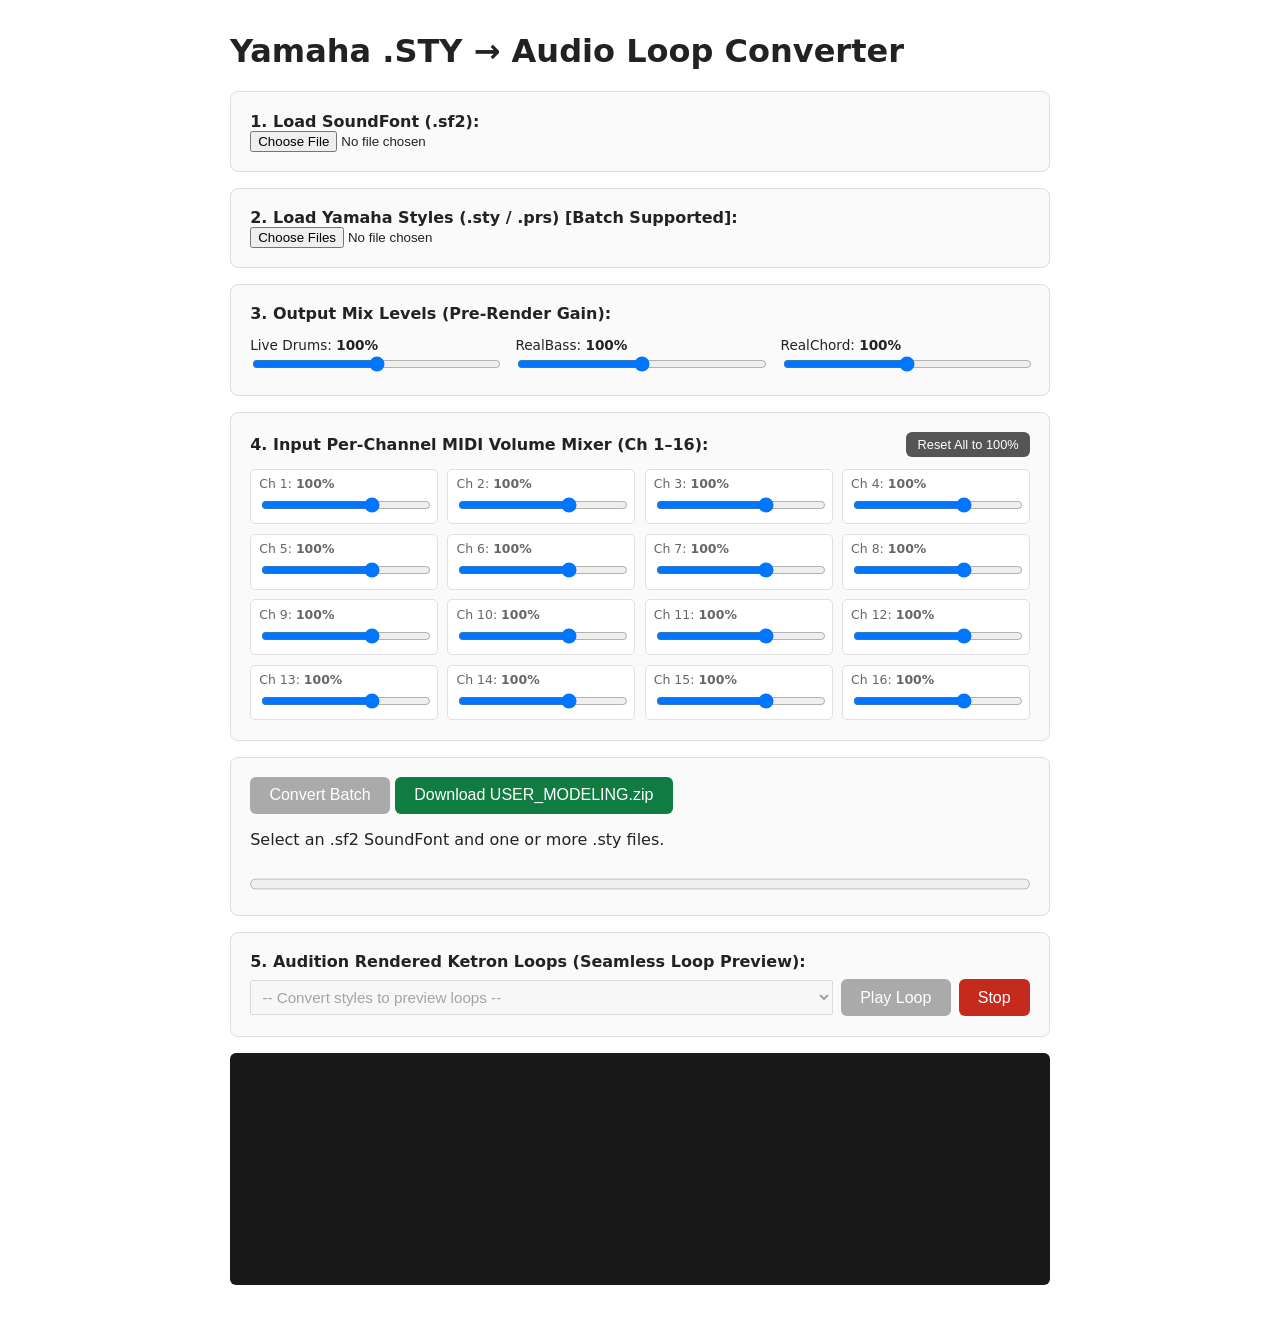
<file: index.html>
<!DOCTYPE html>
<html lang="en">
<head>
  <meta charset="UTF-8" />
  <title>Yamaha .STY → Audio Loop Converter</title>
  <style>
    body { font-family: system-ui, sans-serif; max-width: 820px; margin: 2rem auto; padding: 0 1rem; color: #222; }
    .card { border: 1px solid #ddd; padding: 1.2rem; border-radius: 8px; margin-bottom: 1rem; background: #fafafa; }
    button { padding: 0.6rem 1.2rem; font-size: 1rem; cursor: pointer; border-radius: 6px; border: none; background: #005fb8; color: white; }
    button:disabled { background: #aaa; cursor: not-allowed; }
    progress { width: 100%; height: 22px; margin-top: 0.5rem; }
    pre { background: #181818; color: #d4d4d4; padding: 1rem; height: 200px; overflow-y: auto; font-size: 0.82rem; border-radius: 6px; }
    .preview-row { display: flex; gap: 0.5rem; align-items: center; margin-top: 0.5rem; }
    select { padding: 0.45rem; font-size: 0.95rem; flex: 1; }
  </style>
    <script type="importmap">
    {
        "imports": {
            "spessasynth_core": "./spessasynth/spessasynth_core.js",
            "spessasynth_lib": "./spessasynth/spessasynth_lib.js",			
            "fflate": "./spessasynth/fflate.js",
            "stb-vorbis": "./spessasynth/stb-vorbis.js"
        }
    }
    </script>	  
</head>
<body>
  <h1>Yamaha .STY → Audio Loop Converter</h1>

  <div class="card">
    <label><strong>1. Load SoundFont (.sf2):</strong></label><br />
    <input type="file" id="sf2Input" accept=".sf2" />
  </div>

  <div class="card">
    <label><strong>2. Load Yamaha Styles (.sty / .prs) [Batch Supported]:</strong></label><br />
    <input type="file" id="styInput" accept=".sty,.prs" multiple />
  </div>
  
  <div class="card">
    <strong>3. Output Mix Levels (Pre-Render Gain):</strong>
    <div style="display: grid; grid-template-columns: 1fr 1fr 1fr; gap: 1rem; margin-top: 0.7rem;">
      <div>
        <label for="drumGainSlider" style="font-size: 0.85rem;">
          Live Drums: <strong><span id="drumGainVal">100</span>%</strong>
        </label><br />
        <input type="range" id="drumGainSlider" min="0" max="200" value="100" style="width: 100%;" />
      </div>
      <div>
        <label for="bassGainSlider" style="font-size: 0.85rem;">
          RealBass: <strong><span id="bassGainVal">100</span>%</strong>
        </label><br />
        <input type="range" id="bassGainSlider" min="0" max="200" value="100" style="width: 100%;" />
      </div>
      <div>
        <label for="chordGainSlider" style="font-size: 0.85rem;">
          RealChord: <strong><span id="chordGainVal">100</span>%</strong>
        </label><br />
        <input type="range" id="chordGainSlider" min="0" max="200" value="100" style="width: 100%;" />
      </div>
    </div>
  </div>
  
  <div class="card">
    <div style="display: flex; justify-content: space-between; align-items: center;">
      <strong>4. Input Per-Channel MIDI Volume Mixer (Ch 1–16):</strong>
      <button type="button" id="resetChMixBtn" style="padding: 0.3rem 0.7rem; font-size: 0.8rem; background: #555;">
        Reset All to 100%
      </button>
    </div>
    <div id="channelMixerGrid" style="display: grid; grid-template-columns: repeat(4, 1fr); gap: 0.6rem; margin-top: 0.75rem;">
      <!-- Populated dynamically by main.js -->
    </div>
  </div>  
  

  <div class="card">
    <button id="convertBtn" disabled>Convert Batch</button>
    <button id="downloadBtn" disabled style="background:#107c41;">Download USER_MODELING.zip</button>
    <p id="statusText">Select an .sf2 SoundFont and one or more .sty files.</p>
    <progress id="progressBar" value="0" max="100"></progress>
  </div>

  <div class="card">
    <strong>5. Audition Rendered Ketron Loops (Seamless Loop Preview):</strong>
    <div class="preview-row">
      <select id="previewSelect" disabled>
        <option value="">-- Convert styles to preview loops --</option>
      </select>
      <button id="playPreviewBtn" disabled>Play Loop</button>
      <button id="stopPreviewBtn" disabled style="background:#c42b1c;">Stop</button>
    </div>
  </div>

  <pre id="log"></pre>
  <script src="./js/kst_writer.js"></script>	   
  <script src="./js/jszip.min.js"></script>	   
  <script type="module" src="./js/main.js"></script>  
</body>
</html>
</file>
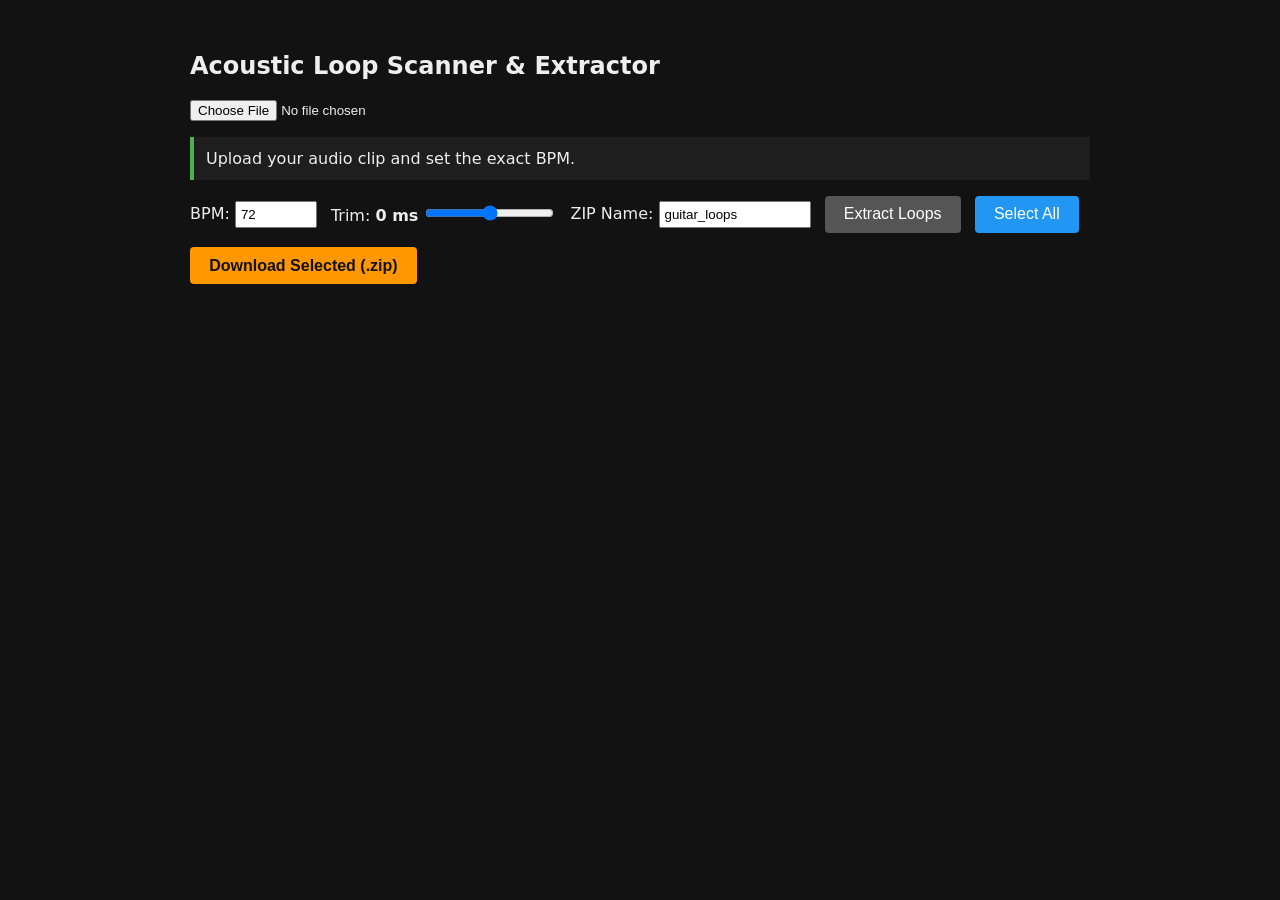
<file: flac2loops/index.html>
<!DOCTYPE html>
<html lang="en">
<head>
  <meta charset="UTF-8">
  <link rel="icon" type="image/x-icon" href="./favicon.png">    
  <title>Acoustic Guitar Loop Extractor</title>
  <link rel="stylesheet" href="style.css">
</head>
<body>
  <div class="container">
    <h2>Acoustic Loop Scanner & Extractor</h2>
    <input type="file" id="audioInput" accept="audio/*">
    <div id="status" class="status">Upload your audio clip and set the exact BPM.</div>
    <div style="display: flex; flex-wrap: wrap; gap: 14px; align-items: center; margin-top: 1rem;">
      <label>BPM: <input type="number" id="bpmInput" value="72" min="40" max="240" step="0.1" style="width: 70px; padding: 4px;"></label>
      <label>Trim: <strong id="trimVal">0 ms</strong> <input type="range" id="trimSlider" min="-150" max="150" value="0" step="1"></label>
      <label>ZIP Name: <input type="text" id="zipNameInput" value="guitar_loops" placeholder="filename" style="width: 140px; padding: 4px;"></label>
      <button id="extractBtn" disabled>Extract Loops</button>
      <button id="selectAllBtn" disabled style="background:#2196f3;">Select All</button>
      <button id="zipBtn" disabled style="background:#ff9800; color:#111; font-weight:bold;">Download Selected (.zip)</button>
    </div>
    <div id="grid" class="grid"></div>
  </div>
  <script type="module" src="main.js"></script>
</body>
</html>
</file>
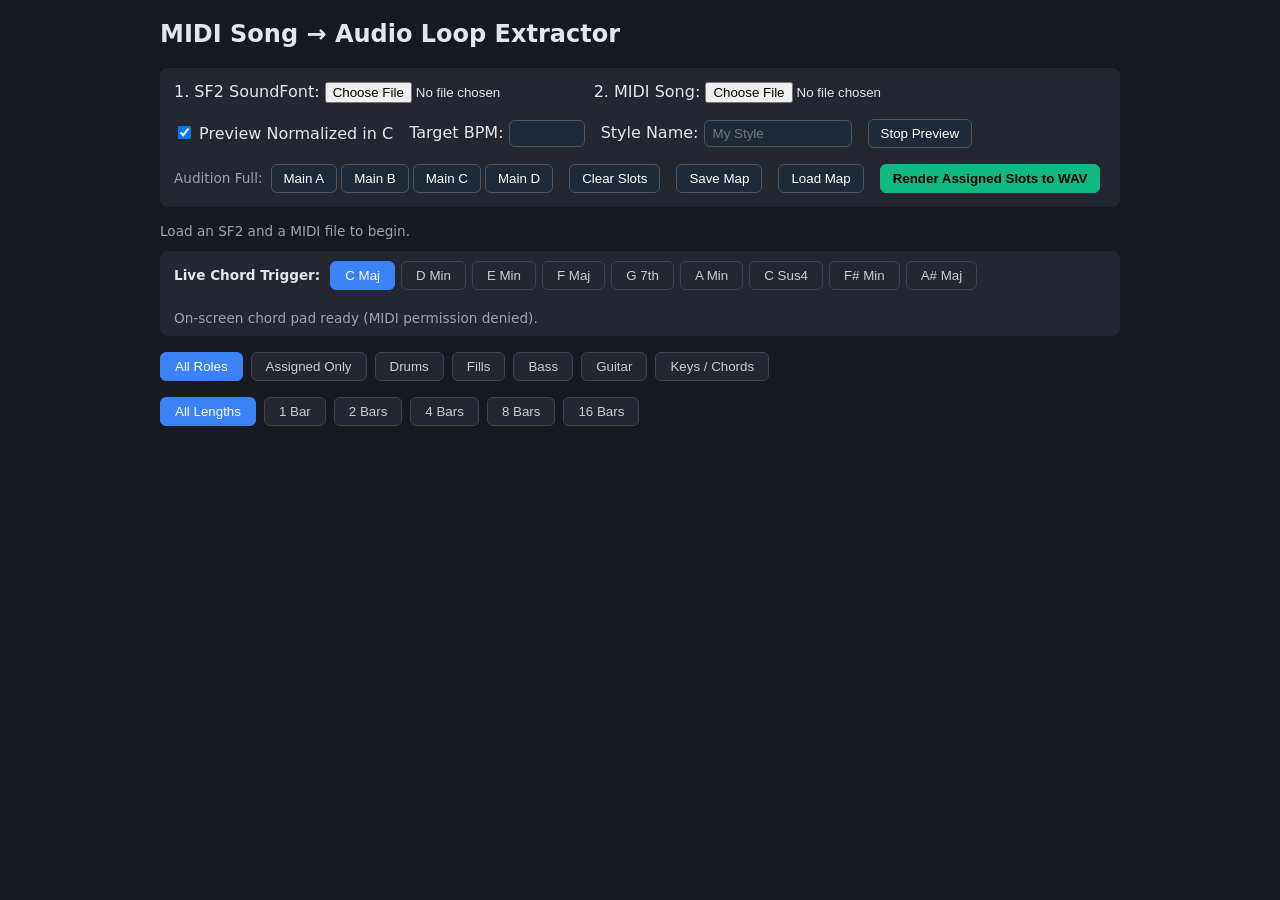
<file: midi2loops/index.html>
<!DOCTYPE html>
<html lang="en">
<head>
  <meta charset="UTF-8">
  <link rel="icon" type="image/x-icon" href="./favicon.png">   
  <title>MIDI to Audio Style Extractor</title>
	<style>
	body { font-family: system-ui, sans-serif; max-width: 960px; margin: 20px auto; padding: 0 16px; background: #181a1f; color: #e4e6eb; }
	.toolbar { display: flex; flex-wrap: wrap; gap: 16px; align-items: center; background: #242730; padding: 14px; border-radius: 8px; margin-bottom: 16px; }
	.tabs { display: flex; gap: 8px; margin-bottom: 16px; }
	.tab { padding: 6px 14px; border: 1px solid #3e4452; background: #242730; color: #ccc; border-radius: 6px; cursor: pointer; }
	.tab.active { background: #3b82f6; color: #fff; border-color: #3b82f6; }
	.card { display: flex; justify-content: space-between; align-items: center; background: #242730; padding: 12px 16px; border-radius: 8px; margin-bottom: 10px; border-left: 4px solid #3b82f6; }
	.card.playing { border-left-color: #10b981; background: #1f2d2a; }
	.meta { font-size: 0.85rem; color: #9ca3af; margin-top: 4px; }
	.badge { display: inline-block; padding: 2px 6px; font-size: 0.75rem; border-radius: 4px; background: #374151; margin-right: 6px; }
	.badge.single { background: #065f46; color: #a7f3d0; }
	.actions { display: flex; gap: 10px; align-items: center; }
	button, select { padding: 6px 12px; border-radius: 6px; border: 1px solid #4b5563; background: #1f2937; color: #fff; cursor: pointer; }
	button.primary { background: #10b981; border-color: #10b981; color: #000; font-weight: 600; }
	</style>
	<script type="importmap">
	{
		"imports": {
			"spessasynth_core": "/spessasynth/spessasynth_core.js",
			"spessasynth_lib": "/spessasynth/spessasynth_lib.js",			
			"fflate": "/spessasynth/fflate.js",
			"stb-vorbis": "/spessasynth/stb-vorbis.js"
		}
	}
	</script>	  
</head>
<body>
  <h2>MIDI Song → Audio Loop Extractor</h2>

  <div class="toolbar">
    <label>1. SF2 SoundFont: <input type="file" id="sf2Input" accept=".sf2"></label>
    <label>2. MIDI Song: <input type="file" id="midiInput" accept=".mid,.midi"></label>
    <label><input type="checkbox" id="normToggle" checked> Preview Normalized in C</label>
    <label>Target BPM: <input type="number" id="bpmInput" min="40" max="260" step="1" style="width: 64px; padding: 5px; border-radius: 6px; border: 1px solid #4b5563; background: #1f2937; color: #fff;"></label>	
    <label>Style Name: <input type="text" id="styleNameInput" maxlength="16" placeholder="My Style" style="width: 130px; padding: 5px 8px; border-radius: 6px; border: 1px solid #4b5563; background: #1f2937; color: #fff;"></label>    
	<button id="stopBtn">Stop Preview</button>
    <div style="display: flex; gap: 4px; align-items: center;">
    <span class="meta" style="margin: 0 4px 0 0;">Audition Full:</span>
    <button data-audition-slot="MAIN_A">Main A</button>
    <button data-audition-slot="MAIN_B">Main B</button>
    <button data-audition-slot="MAIN_C">Main C</button>
    <button data-audition-slot="MAIN_D">Main D</button>
    </div>		
	<button id="clearSlotsBtn" title="Clear all slot assignments">Clear Slots</button>	
   <button id="saveMapBtn" title="Save slot assignments and edits to JSON">Save Map</button>
   <button id="loadMapBtn" title="Load a saved JSON mapping file">Load Map</button>
   <input type="file" id="loadMapInput" accept=".json" style="display: none;">
	
    <button id="exportBtn" class="primary">Render Assigned Slots to WAV</button>	
  </div>

  <div id="statusBar" class="meta" style="margin-bottom: 12px;">Load an SF2 and a MIDI file to begin.</div>

  <div class="toolbar" id="chordPadBar" style="justify-content: space-between; padding: 10px 14px;">
    <div style="display: flex; gap: 6px; align-items: center; flex-wrap: wrap;">
      <strong style="font-size: 0.85rem; margin-right: 4px;">Live Chord Trigger:</strong>
      <button class="tab active" data-chord="C">C Maj</button>
      <button class="tab" data-chord="Dm">D Min</button>
      <button class="tab" data-chord="Em">E Min</button>
      <button class="tab" data-chord="F">F Maj</button>
      <button class="tab" data-chord="G7">G 7th</button>
      <button class="tab" data-chord="Am">A Min</button>
      <button class="tab" data-chord="Csus4">C Sus4</button>
      <button class="tab" data-chord="F#m">F# Min</button>
      <button class="tab" data-chord="Bb">A# Maj</button>
    </div>
    <span id="midiStatus" class="meta">Initializing MIDI...</span>
  </div>
  
  <div class="tabs" id="roleTabs">
    <button class="tab active" data-role="all">All Roles</button>
    <button class="tab" data-role="assigned">Assigned Only</button>
    <button class="tab" data-role="drum">Drums</button>
    <button class="tab" data-role="fill">Fills</button>
    <button class="tab" data-role="bass">Bass</button>
    <button class="tab" data-role="guitar">Guitar</button>
    <button class="tab" data-role="chord">Keys / Chords</button>
  </div>


  <div class="tabs" id="lengthTabs">
    <button class="tab active" data-length="all">All Lengths</button>
    <button class="tab" data-length="1">1 Bar</button>
    <button class="tab" data-length="2">2 Bars</button>
    <button class="tab" data-length="4">4 Bars</button>
    <button class="tab" data-length="8">8 Bars</button>
    <button class="tab" data-length="16">16 Bars</button>	
  </div>


  <div id="candidateList"></div>

  <!-- Offline UMD dependencies -->
  <script src="/js/midi.min.js"></script>
  <script src="/js/tonal.min.js"></script>
  <script src="/js/jszip.min.js"></script>  
  <script type="module" src="./app.js"></script>
</body>
</html>
</file>
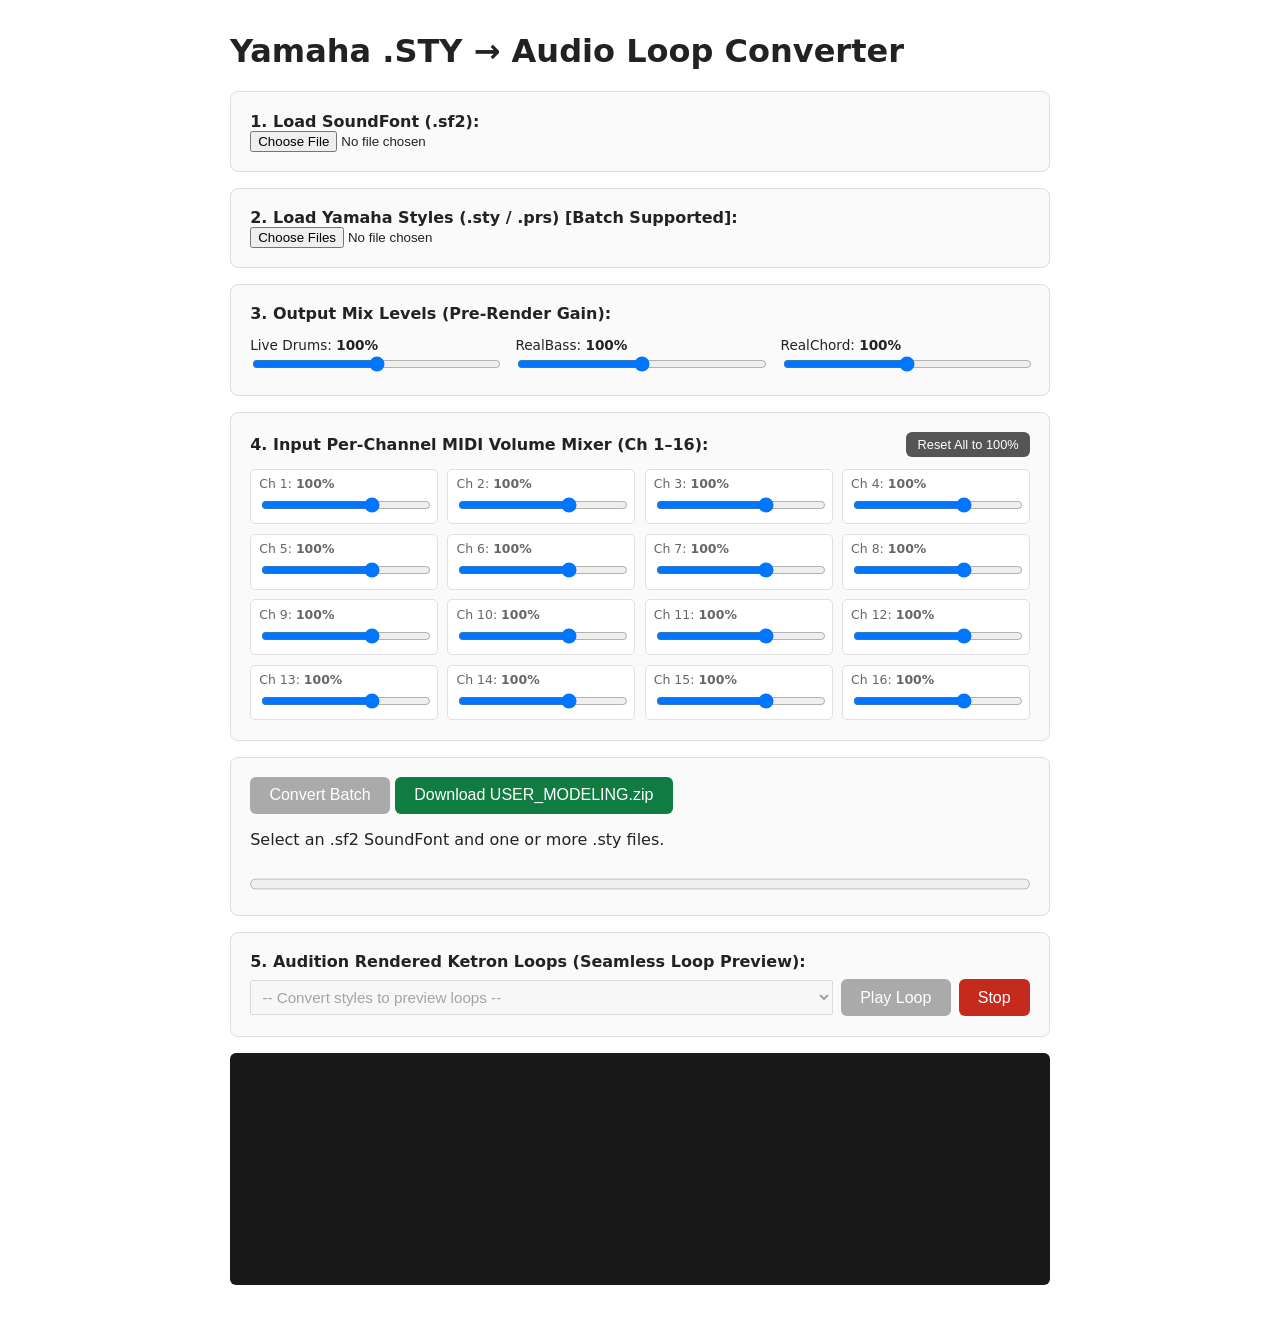
<file: sty2loops/index.html>
<!DOCTYPE html>
<html lang="en">
<head>
  <meta charset="UTF-8" />
  <link rel="icon" type="image/x-icon" href="./favicon.png">   
  <title>Yamaha .STY → Audio Loop Converter</title>
  <style>
    body { font-family: system-ui, sans-serif; max-width: 820px; margin: 2rem auto; padding: 0 1rem; color: #222; }
    .card { border: 1px solid #ddd; padding: 1.2rem; border-radius: 8px; margin-bottom: 1rem; background: #fafafa; }
    button { padding: 0.6rem 1.2rem; font-size: 1rem; cursor: pointer; border-radius: 6px; border: none; background: #005fb8; color: white; }
    button:disabled { background: #aaa; cursor: not-allowed; }
    progress { width: 100%; height: 22px; margin-top: 0.5rem; }
    pre { background: #181818; color: #d4d4d4; padding: 1rem; height: 200px; overflow-y: auto; font-size: 0.82rem; border-radius: 6px; }
    .preview-row { display: flex; gap: 0.5rem; align-items: center; margin-top: 0.5rem; }
    select { padding: 0.45rem; font-size: 0.95rem; flex: 1; }
  </style>
    <script type="importmap">
    {
        "imports": {
            "spessasynth_core": "/spessasynth/spessasynth_core.js",
            "spessasynth_lib": "/spessasynth/spessasynth_lib.js",			
            "fflate": "/spessasynth/fflate.js",
            "stb-vorbis": "/spessasynth/stb-vorbis.js"
        }
    }
    </script>	  
</head>
<body>
  <h1>Yamaha .STY → Audio Loop Converter</h1>

  <div class="card">
    <label><strong>1. Load SoundFont (.sf2):</strong></label><br />
    <input type="file" id="sf2Input" accept=".sf2" />
  </div>

  <div class="card">
    <label><strong>2. Load Yamaha Styles (.sty / .prs) [Batch Supported]:</strong></label><br />
    <input type="file" id="styInput" accept=".sty,.prs" multiple />
  </div>
  
  <div class="card">
    <strong>3. Output Mix Levels (Pre-Render Gain):</strong>
    <div style="display: grid; grid-template-columns: 1fr 1fr 1fr; gap: 1rem; margin-top: 0.7rem;">
      <div>
        <label for="drumGainSlider" style="font-size: 0.85rem;">
          Live Drums: <strong><span id="drumGainVal">100</span>%</strong>
        </label><br />
        <input type="range" id="drumGainSlider" min="0" max="200" value="100" style="width: 100%;" />
      </div>
      <div>
        <label for="bassGainSlider" style="font-size: 0.85rem;">
          RealBass: <strong><span id="bassGainVal">100</span>%</strong>
        </label><br />
        <input type="range" id="bassGainSlider" min="0" max="200" value="100" style="width: 100%;" />
      </div>
      <div>
        <label for="chordGainSlider" style="font-size: 0.85rem;">
          RealChord: <strong><span id="chordGainVal">100</span>%</strong>
        </label><br />
        <input type="range" id="chordGainSlider" min="0" max="200" value="100" style="width: 100%;" />
      </div>
    </div>
  </div>
  
  <div class="card">
    <div style="display: flex; justify-content: space-between; align-items: center;">
      <strong>4. Input Per-Channel MIDI Volume Mixer (Ch 1–16):</strong>
      <button type="button" id="resetChMixBtn" style="padding: 0.3rem 0.7rem; font-size: 0.8rem; background: #555;">
        Reset All to 100%
      </button>
    </div>
    <div id="channelMixerGrid" style="display: grid; grid-template-columns: repeat(4, 1fr); gap: 0.6rem; margin-top: 0.75rem;">
      <!-- Populated dynamically by main.js -->
    </div>
  </div>  
  

  <div class="card">
    <button id="convertBtn" disabled>Convert Batch</button>
    <button id="downloadBtn" disabled style="background:#107c41;">Download USER_MODELING.zip</button>
    <p id="statusText">Select an .sf2 SoundFont and one or more .sty files.</p>
    <progress id="progressBar" value="0" max="100"></progress>
  </div>

  <div class="card">
    <strong>5. Audition Rendered Ketron Loops (Seamless Loop Preview):</strong>
    <div class="preview-row">
      <select id="previewSelect" disabled>
        <option value="">-- Convert styles to preview loops --</option>
      </select>
      <button id="playPreviewBtn" disabled>Play Loop</button>
      <button id="stopPreviewBtn" disabled style="background:#c42b1c;">Stop</button>
    </div>
  </div>

  <pre id="log"></pre>
  <script src="/js/kst_writer.js"></script>	   
  <script src="/js/jszip.min.js"></script>	   
  <script type="module" src="./main.js"></script>  
</body>
</html>
</file>
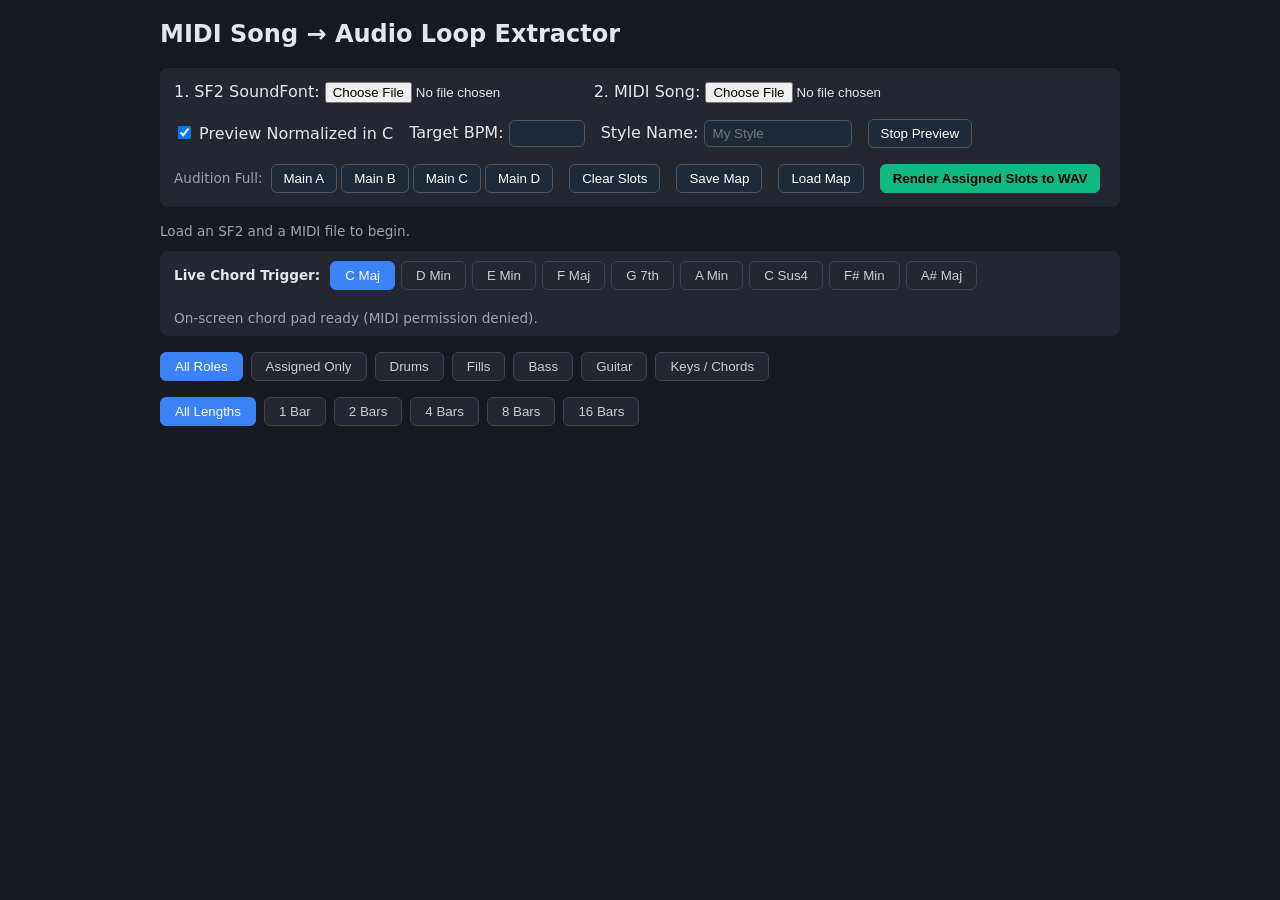
<file: midi2loops.html>
<!DOCTYPE html>
<html lang="en">
<head>
  <meta charset="UTF-8">
  <link rel="icon" type="image/x-icon" href="./favicon.png">   
  <title>MIDI to Audio Style Extractor</title>
	<style>
	body { font-family: system-ui, sans-serif; max-width: 960px; margin: 20px auto; padding: 0 16px; background: #181a1f; color: #e4e6eb; }
	.toolbar { display: flex; flex-wrap: wrap; gap: 16px; align-items: center; background: #242730; padding: 14px; border-radius: 8px; margin-bottom: 16px; }
	.tabs { display: flex; gap: 8px; margin-bottom: 16px; }
	.tab { padding: 6px 14px; border: 1px solid #3e4452; background: #242730; color: #ccc; border-radius: 6px; cursor: pointer; }
	.tab.active { background: #3b82f6; color: #fff; border-color: #3b82f6; }
	.card { display: flex; justify-content: space-between; align-items: center; background: #242730; padding: 12px 16px; border-radius: 8px; margin-bottom: 10px; border-left: 4px solid #3b82f6; }
	.card.playing { border-left-color: #10b981; background: #1f2d2a; }
	.meta { font-size: 0.85rem; color: #9ca3af; margin-top: 4px; }
	.badge { display: inline-block; padding: 2px 6px; font-size: 0.75rem; border-radius: 4px; background: #374151; margin-right: 6px; }
	.badge.single { background: #065f46; color: #a7f3d0; }
	.actions { display: flex; gap: 10px; align-items: center; }
	button, select { padding: 6px 12px; border-radius: 6px; border: 1px solid #4b5563; background: #1f2937; color: #fff; cursor: pointer; }
	button.primary { background: #10b981; border-color: #10b981; color: #000; font-weight: 600; }
	</style>
	<script type="importmap">
	{
		"imports": {
			"spessasynth_core": "./spessasynth/spessasynth_core.js",
			"spessasynth_lib": "./spessasynth/spessasynth_lib.js",			
			"fflate": "./spessasynth/fflate.js",
			"stb-vorbis": "./spessasynth/stb-vorbis.js"
		}
	}
	</script>	  
</head>
<body>
  <h2>MIDI Song → Audio Loop Extractor</h2>

  <div class="toolbar">
    <label>1. SF2 SoundFont: <input type="file" id="sf2Input" accept=".sf2"></label>
    <label>2. MIDI Song: <input type="file" id="midiInput" accept=".mid,.midi"></label>
    <label><input type="checkbox" id="normToggle" checked> Preview Normalized in C</label>
    <label>Target BPM: <input type="number" id="bpmInput" min="40" max="260" step="1" style="width: 64px; padding: 5px; border-radius: 6px; border: 1px solid #4b5563; background: #1f2937; color: #fff;"></label>	
    <label>Style Name: <input type="text" id="styleNameInput" maxlength="16" placeholder="My Style" style="width: 130px; padding: 5px 8px; border-radius: 6px; border: 1px solid #4b5563; background: #1f2937; color: #fff;"></label>    
	<button id="stopBtn">Stop Preview</button>
    <div style="display: flex; gap: 4px; align-items: center;">
    <span class="meta" style="margin: 0 4px 0 0;">Audition Full:</span>
    <button data-audition-slot="MAIN_A">Main A</button>
    <button data-audition-slot="MAIN_B">Main B</button>
    <button data-audition-slot="MAIN_C">Main C</button>
    <button data-audition-slot="MAIN_D">Main D</button>
    </div>		
	<button id="clearSlotsBtn" title="Clear all slot assignments">Clear Slots</button>	
   <button id="saveMapBtn" title="Save slot assignments and edits to JSON">Save Map</button>
   <button id="loadMapBtn" title="Load a saved JSON mapping file">Load Map</button>
   <input type="file" id="loadMapInput" accept=".json" style="display: none;">
	
    <button id="exportBtn" class="primary">Render Assigned Slots to WAV</button>	
  </div>

  <div id="statusBar" class="meta" style="margin-bottom: 12px;">Load an SF2 and a MIDI file to begin.</div>

  <div class="toolbar" id="chordPadBar" style="justify-content: space-between; padding: 10px 14px;">
    <div style="display: flex; gap: 6px; align-items: center; flex-wrap: wrap;">
      <strong style="font-size: 0.85rem; margin-right: 4px;">Live Chord Trigger:</strong>
      <button class="tab active" data-chord="C">C Maj</button>
      <button class="tab" data-chord="Dm">D Min</button>
      <button class="tab" data-chord="Em">E Min</button>
      <button class="tab" data-chord="F">F Maj</button>
      <button class="tab" data-chord="G7">G 7th</button>
      <button class="tab" data-chord="Am">A Min</button>
      <button class="tab" data-chord="Csus4">C Sus4</button>
      <button class="tab" data-chord="F#m">F# Min</button>
      <button class="tab" data-chord="Bb">A# Maj</button>
    </div>
    <span id="midiStatus" class="meta">Initializing MIDI...</span>
  </div>
  
  <div class="tabs" id="roleTabs">
    <button class="tab active" data-role="all">All Roles</button>
    <button class="tab" data-role="assigned">Assigned Only</button>
    <button class="tab" data-role="drum">Drums</button>
    <button class="tab" data-role="fill">Fills</button>
    <button class="tab" data-role="bass">Bass</button>
    <button class="tab" data-role="guitar">Guitar</button>
    <button class="tab" data-role="chord">Keys / Chords</button>
  </div>


  <div class="tabs" id="lengthTabs">
    <button class="tab active" data-length="all">All Lengths</button>
    <button class="tab" data-length="1">1 Bar</button>
    <button class="tab" data-length="2">2 Bars</button>
    <button class="tab" data-length="4">4 Bars</button>
    <button class="tab" data-length="8">8 Bars</button>
    <button class="tab" data-length="16">16 Bars</button>	
  </div>


  <div id="candidateList"></div>

  <!-- Offline UMD dependencies -->
  <script src="./js/midi.min.js"></script>
  <script src="./js/tonal.min.js"></script>
  <script src="./js/jszip.min.js"></script>  
  <script type="module" src="./app.js"></script>
</body>
</html>
</file>
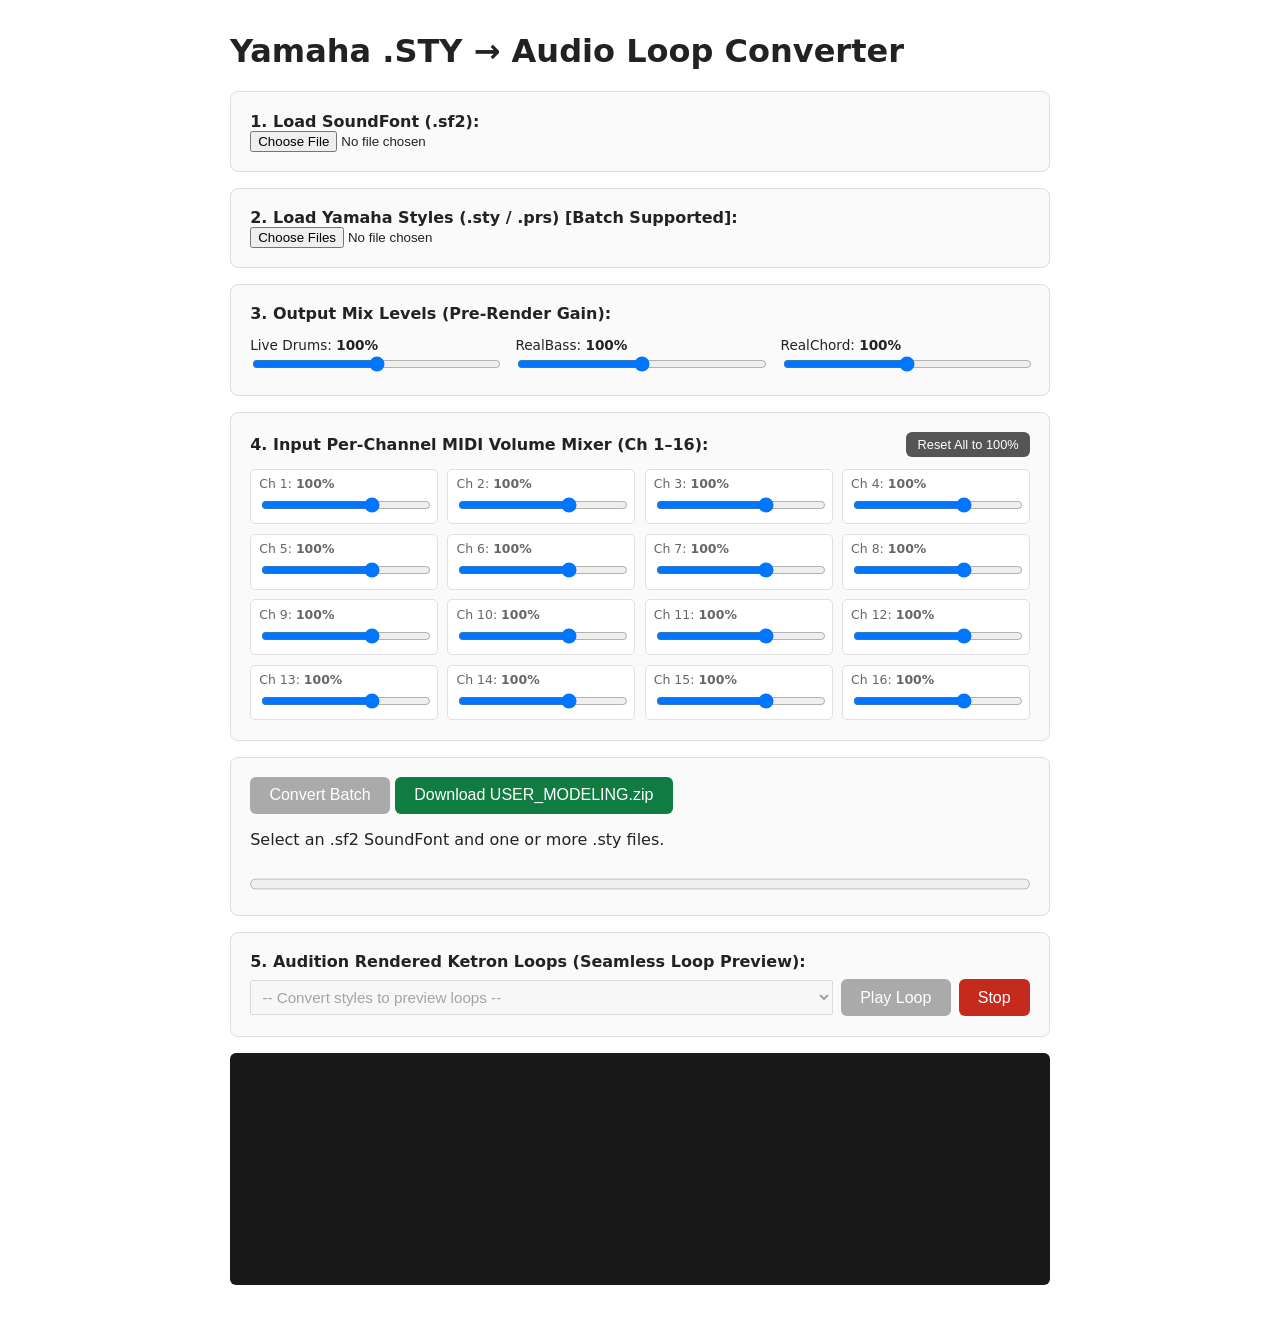
<file: sty2loops.html>
<!DOCTYPE html>
<html lang="en">
<head>
  <meta charset="UTF-8" />
  <link rel="icon" type="image/x-icon" href="./favicon.png">   
  <title>Yamaha .STY → Audio Loop Converter</title>
  <style>
    body { font-family: system-ui, sans-serif; max-width: 820px; margin: 2rem auto; padding: 0 1rem; color: #222; }
    .card { border: 1px solid #ddd; padding: 1.2rem; border-radius: 8px; margin-bottom: 1rem; background: #fafafa; }
    button { padding: 0.6rem 1.2rem; font-size: 1rem; cursor: pointer; border-radius: 6px; border: none; background: #005fb8; color: white; }
    button:disabled { background: #aaa; cursor: not-allowed; }
    progress { width: 100%; height: 22px; margin-top: 0.5rem; }
    pre { background: #181818; color: #d4d4d4; padding: 1rem; height: 200px; overflow-y: auto; font-size: 0.82rem; border-radius: 6px; }
    .preview-row { display: flex; gap: 0.5rem; align-items: center; margin-top: 0.5rem; }
    select { padding: 0.45rem; font-size: 0.95rem; flex: 1; }
  </style>
    <script type="importmap">
    {
        "imports": {
            "spessasynth_core": "./spessasynth/spessasynth_core.js",
            "spessasynth_lib": "./spessasynth/spessasynth_lib.js",			
            "fflate": "./spessasynth/fflate.js",
            "stb-vorbis": "./spessasynth/stb-vorbis.js"
        }
    }
    </script>	  
</head>
<body>
  <h1>Yamaha .STY → Audio Loop Converter</h1>

  <div class="card">
    <label><strong>1. Load SoundFont (.sf2):</strong></label><br />
    <input type="file" id="sf2Input" accept=".sf2" />
  </div>

  <div class="card">
    <label><strong>2. Load Yamaha Styles (.sty / .prs) [Batch Supported]:</strong></label><br />
    <input type="file" id="styInput" accept=".sty,.prs" multiple />
  </div>
  
  <div class="card">
    <strong>3. Output Mix Levels (Pre-Render Gain):</strong>
    <div style="display: grid; grid-template-columns: 1fr 1fr 1fr; gap: 1rem; margin-top: 0.7rem;">
      <div>
        <label for="drumGainSlider" style="font-size: 0.85rem;">
          Live Drums: <strong><span id="drumGainVal">100</span>%</strong>
        </label><br />
        <input type="range" id="drumGainSlider" min="0" max="200" value="100" style="width: 100%;" />
      </div>
      <div>
        <label for="bassGainSlider" style="font-size: 0.85rem;">
          RealBass: <strong><span id="bassGainVal">100</span>%</strong>
        </label><br />
        <input type="range" id="bassGainSlider" min="0" max="200" value="100" style="width: 100%;" />
      </div>
      <div>
        <label for="chordGainSlider" style="font-size: 0.85rem;">
          RealChord: <strong><span id="chordGainVal">100</span>%</strong>
        </label><br />
        <input type="range" id="chordGainSlider" min="0" max="200" value="100" style="width: 100%;" />
      </div>
    </div>
  </div>
  
  <div class="card">
    <div style="display: flex; justify-content: space-between; align-items: center;">
      <strong>4. Input Per-Channel MIDI Volume Mixer (Ch 1–16):</strong>
      <button type="button" id="resetChMixBtn" style="padding: 0.3rem 0.7rem; font-size: 0.8rem; background: #555;">
        Reset All to 100%
      </button>
    </div>
    <div id="channelMixerGrid" style="display: grid; grid-template-columns: repeat(4, 1fr); gap: 0.6rem; margin-top: 0.75rem;">
      <!-- Populated dynamically by main.js -->
    </div>
  </div>  
  

  <div class="card">
    <button id="convertBtn" disabled>Convert Batch</button>
    <button id="downloadBtn" disabled style="background:#107c41;">Download USER_MODELING.zip</button>
    <p id="statusText">Select an .sf2 SoundFont and one or more .sty files.</p>
    <progress id="progressBar" value="0" max="100"></progress>
  </div>

  <div class="card">
    <strong>5. Audition Rendered Ketron Loops (Seamless Loop Preview):</strong>
    <div class="preview-row">
      <select id="previewSelect" disabled>
        <option value="">-- Convert styles to preview loops --</option>
      </select>
      <button id="playPreviewBtn" disabled>Play Loop</button>
      <button id="stopPreviewBtn" disabled style="background:#c42b1c;">Stop</button>
    </div>
  </div>

  <pre id="log"></pre>
  <script src="./js/kst_writer.js"></script>	   
  <script src="./js/jszip.min.js"></script>	   
  <script type="module" src="./js/main.js"></script>  
</body>
</html>
</file>
<file: flac2loops/style.css>
body {
  font-family: system-ui, sans-serif;
  background: #121212;
  color: #eee;
  margin: 0;
  padding: 2rem;
}
.container {
  max-width: 900px;
  margin: auto;
}
.status {
  margin: 1rem 0;
  padding: 0.75rem;
  background: #1e1e1e;
  border-left: 4px solid #4caf50;
}
button {
  padding: 0.6rem 1.2rem;
  font-size: 1rem;
  cursor: pointer;
  background: #4caf50;
  color: #fff;
  border: none;
  border-radius: 4px;
}
button:disabled { background: #555; cursor: not-allowed; }
.grid {
  display: grid;
  grid-template-columns: repeat(4, 1fr);
  gap: 10px;
  margin-top: 1.5rem;
}
.card {
  background: #1e1e1e;
  padding: 10px;
  border-radius: 6px;
  display: flex;
  flex-direction: column;
  gap: 6px;
}
.card a { color: #81c784; font-size: 0.85rem; text-decoration: none; }
</file>
